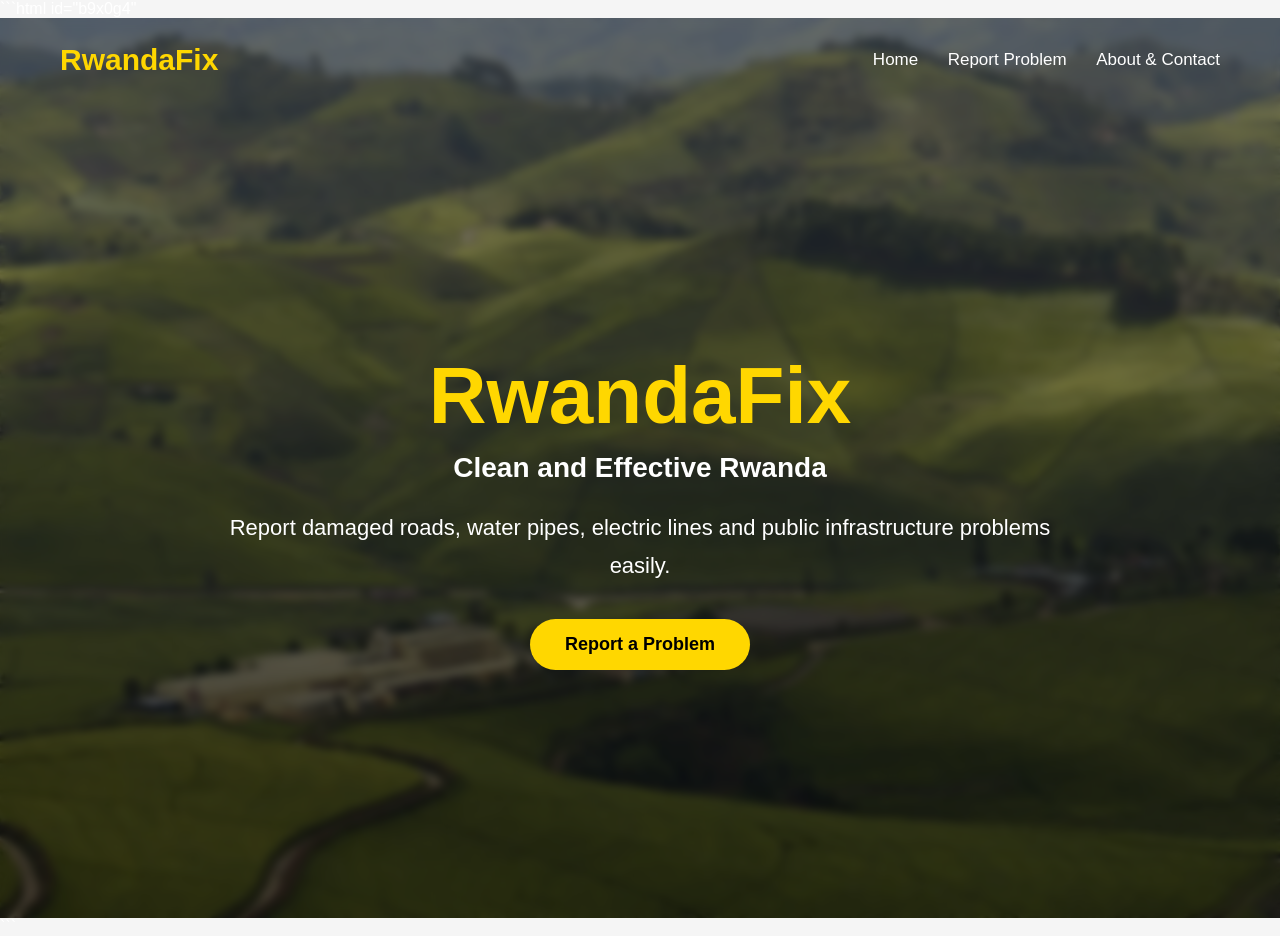
<file: index.html>
```html id="b9x0g4"
<!DOCTYPE html>
<html lang="en">
<head>
<meta charset="UTF-8">
<meta name="viewport" content="width=device-width, initial-scale=1.0">
<title>RwandaFix</title>

<link rel="stylesheet" href="style.css">

</head>

<body>

<div class="hero-background">

<nav>

<div class="logo">
RwandaFix
</div>

<div class="nav-links">
<a href="index.html">Home</a>
<a href="report.html">Report Problem</a>
<a href="about.html">About & Contact</a>
</div>

</nav>

<div class="hero-content">

<h1>RwandaFix</h1>

<p>
Clean and Effective Rwanda
</p>

<h2>
Report damaged roads, water pipes, electric lines and public infrastructure problems easily.
</h2>

<a href="report.html" class="hero-btn">
Report a Problem
</a>

</div>

</div>

</body>
</html>
```
</file>
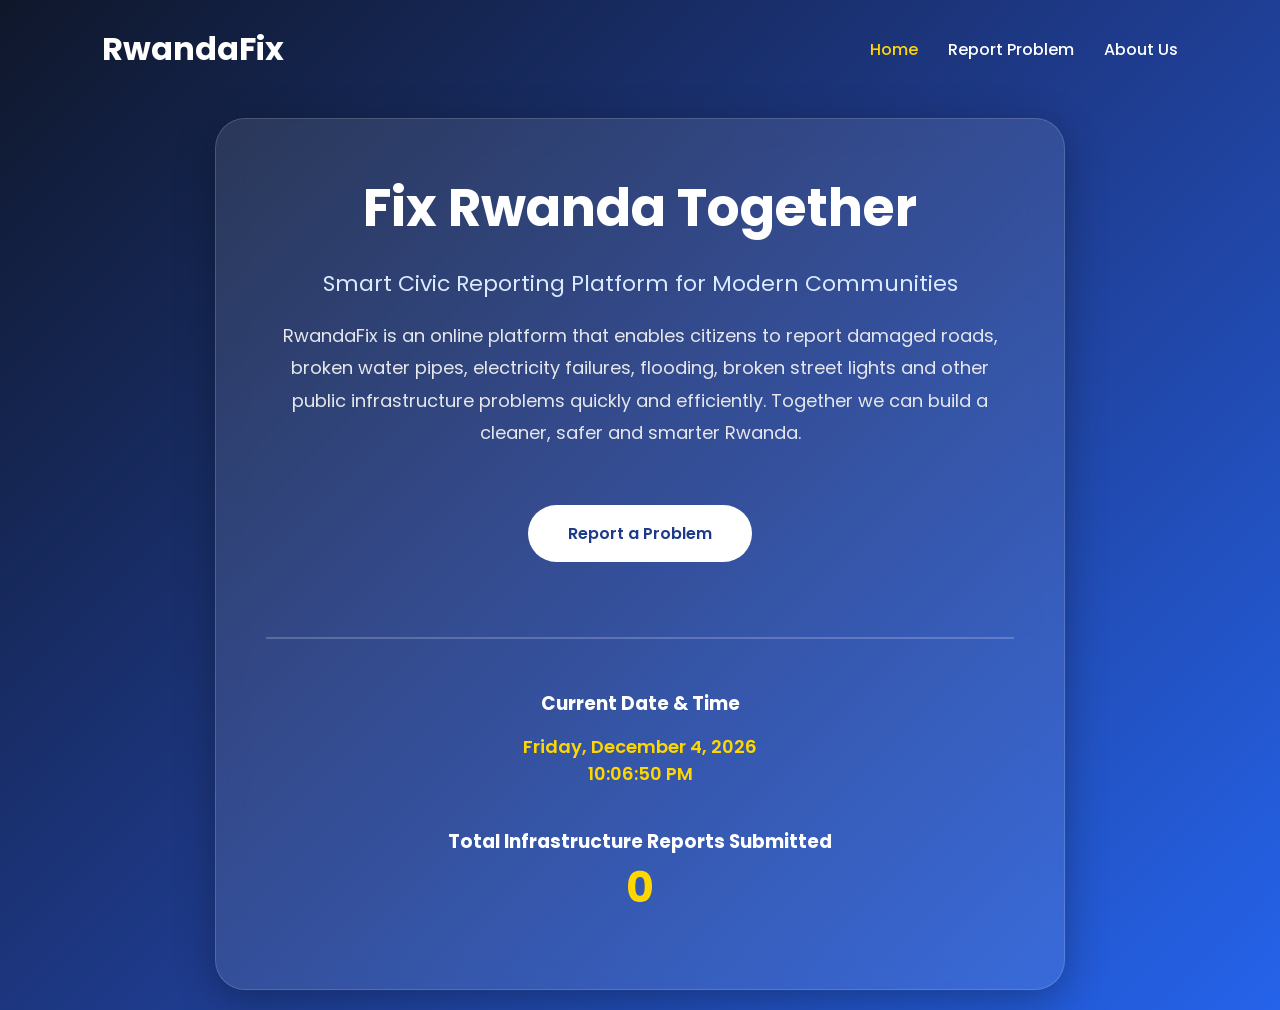
<file: Codes/index.html>
<!DOCTYPE html>
<html lang="en">

<head>

    <meta charset="UTF-8">
    <meta name="viewport" content="width=device-width, initial-scale=1.0">

    <title>RwandaFix | Home</title>

    <!-- CSS -->
    <link rel="stylesheet" href="../Css/style.css">

    <!-- Google Font -->
    <link rel="preconnect" href="https://fonts.googleapis.com">

    <link rel="preconnect" href="https://fonts.gstatic.com" crossorigin>

    <link href="https://fonts.googleapis.com/css2?family=Poppins:wght@300;400;500;600;700&display=swap" rel="stylesheet">

</head>

<body>

<div class="hero-section">

    <!-- ================= NAVIGATION ================= -->

    <nav>

        <div class="logo">
            RwandaFix
        </div>

        <div class="nav-links">

            <a href="index.html">Home</a>

            <a href="report.html">Report Problem</a>

            <a href="about.html">About Us</a>

        </div>

    </nav>

    <!-- ================= HERO SECTION ================= -->

    <div class="hero-content">

        <div class="hero-card">

            <h1>Fix Rwanda Together</h1>

            <p class="subtitle">

                Smart Civic Reporting Platform for Modern Communities

            </p>

            <p class="description">

                RwandaFix is an online platform that enables citizens to report
                damaged roads, broken water pipes, electricity failures,
                flooding, broken street lights and other public infrastructure
                problems quickly and efficiently. Together we can build a cleaner,
                safer and smarter Rwanda.

            </p>

            <a href="report.html" class="hero-btn">

                Report a Problem

            </a>

            <br><br><br>

            <hr>

            <br>

            <!-- Live Date & Time -->

            <h3>Current Date & Time</h3>

            <p id="currentTime"></p>

            <br>

            <!-- Report Counter -->

            <h3>Total Infrastructure Reports Submitted</h3>

            <h2 id="homeCounter">0</h2>

        </div>

    </div>

</div>

<!-- JavaScript -->

<script src="../Javascript/script.js"></script>

</body>

</html>
</file>
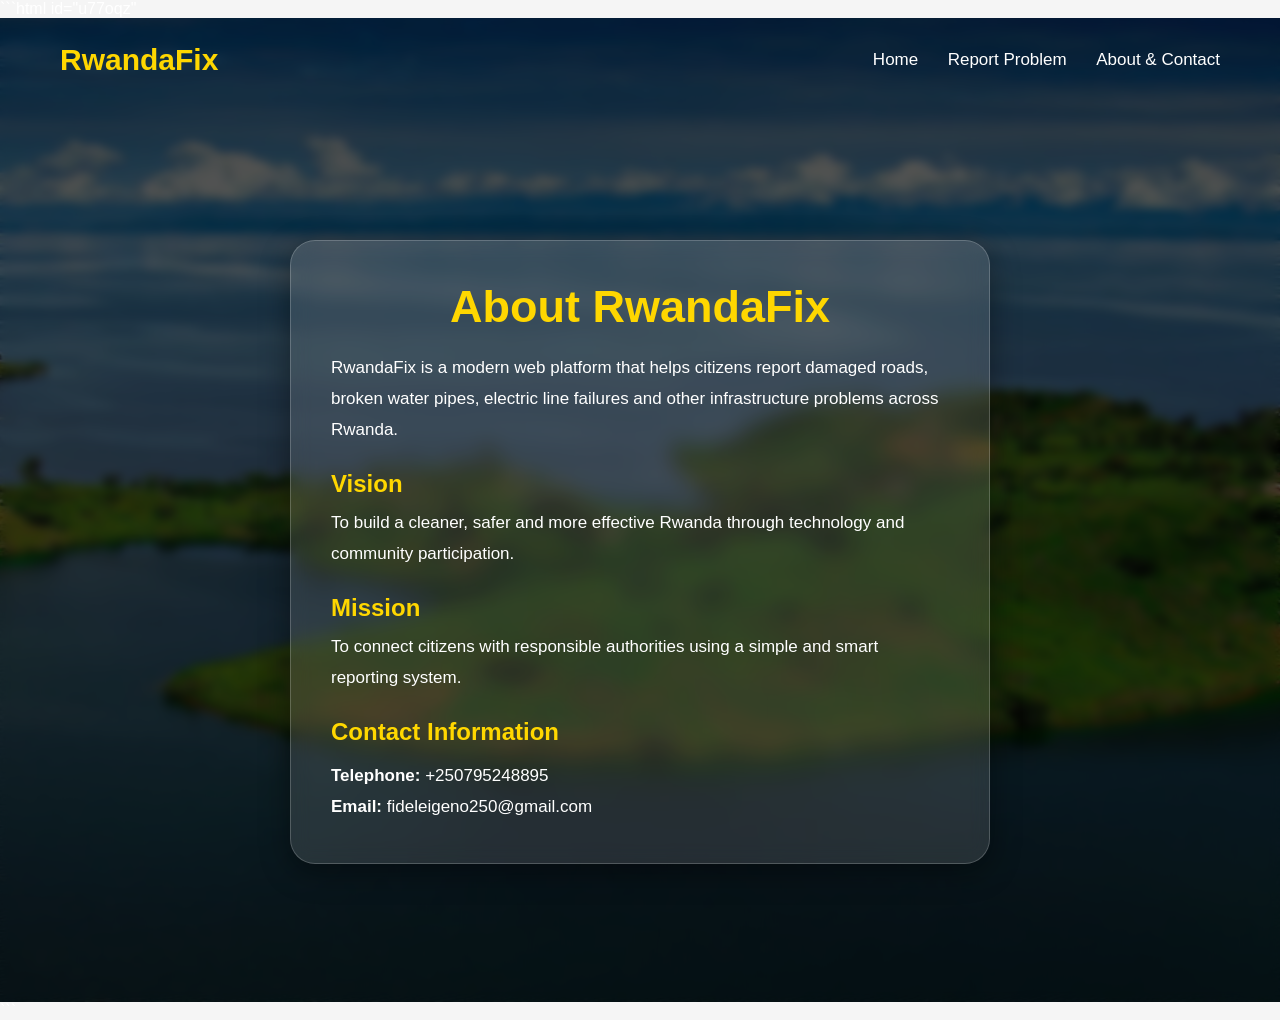
<file: about.html>
```html id="u77oqz"
<!DOCTYPE html>
<html lang="en">
<head>
<meta charset="UTF-8">
<meta name="viewport" content="width=device-width, initial-scale=1.0">

<title>About RwandaFix</title>

<link rel="stylesheet" href="style.css">

</head>

<body>

<!-- BACKGROUND -->

<div class="about-background">

<!-- NAVIGATION -->

<nav>

<div class="logo">
RwandaFix
</div>

<div class="nav-links">
<a href="index.html">Home</a>
<a href="report.html">Report Problem</a>
<a href="about.html">About & Contact</a>
</div>

</nav>

<!-- ABOUT CONTENT -->

<div class="about-overlay">

<div class="about-box">

<h1>About RwandaFix</h1>

<p>
RwandaFix is a modern web platform that helps citizens report damaged roads,
broken water pipes, electric line failures and other infrastructure problems
across Rwanda.
</p>

<h2>Vision</h2>

<p>
To build a cleaner, safer and more effective Rwanda through technology and community participation.
</p>

<h2>Mission</h2>

<p>
To connect citizens with responsible authorities using a simple and smart reporting system.
</p>

<h2>Contact Information</h2>

<div class="contact-info">

<p><strong>Telephone:</strong> +250795248895</p>

<p><strong>Email:</strong> fideleigeno250@gmail.com</p>

</div>

</div>

</div>

</div>

</body>
</html>
```
</file>
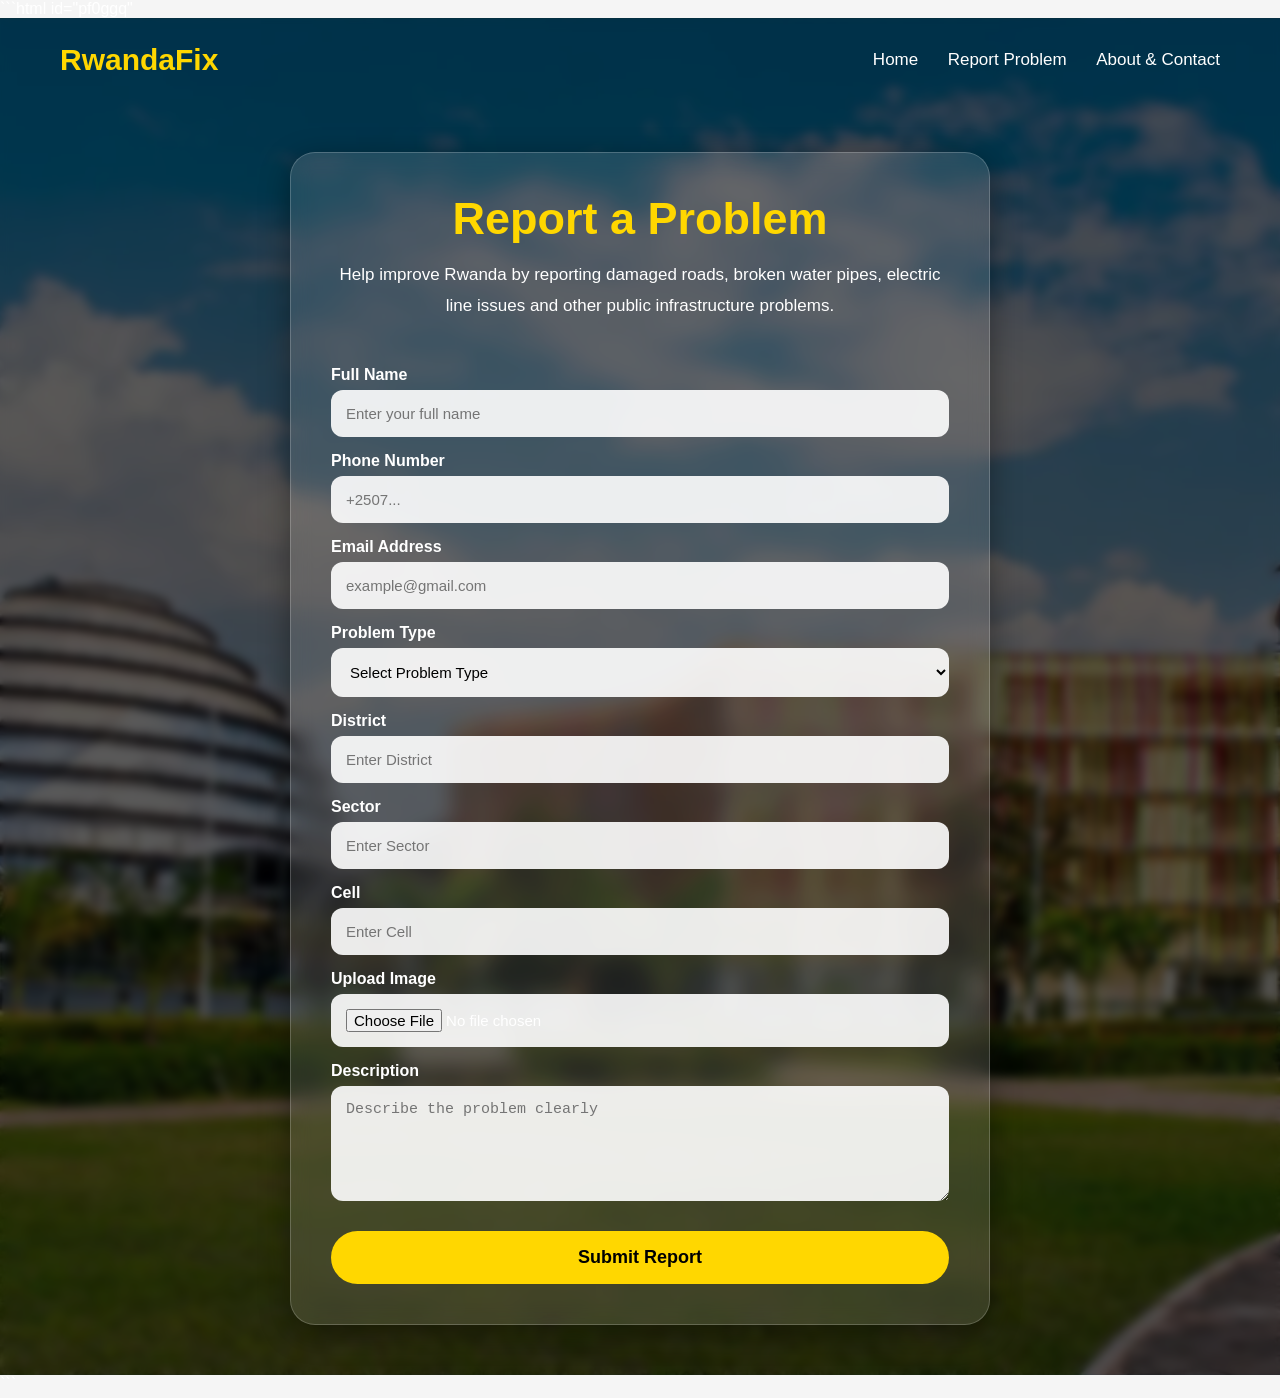
<file: report.html>
```html id="pf0ggq"
<!DOCTYPE html>
<html lang="en">
<head>
<meta charset="UTF-8">
<meta name="viewport" content="width=device-width, initial-scale=1.0">

<title>RwandaFix - Report Problem</title>

<link rel="stylesheet" href="style.css">

</head>

<body>

<!-- BACKGROUND -->

<div class="report-background">

<!-- NAVIGATION -->

<nav>

<div class="logo">
RwandaFix
</div>

<div class="nav-links">
<a href="index.html">Home</a>
<a href="report.html">Report Problem</a>
<a href="about.html">About & Contact</a>
</div>

</nav>

<!-- REPORT CONTENT -->

<div class="report-overlay">

<div class="report-box">

<h1>Report a Problem</h1>

<p>
Help improve Rwanda by reporting damaged roads, broken water pipes,
electric line issues and other public infrastructure problems.
</p>

<form>

<label>Full Name</label>
<input type="text" placeholder="Enter your full name" required>

<label>Phone Number</label>
<input type="tel" placeholder="+2507..." required>

<label>Email Address</label>
<input type="email" placeholder="example@gmail.com" required>

<label>Problem Type</label>

<select required>

<option value="">Select Problem Type</option>

<option>Damaged Road</option>
<option>Broken Water Pipe</option>
<option>Electric Line Damage</option>
<option>Flooding</option>
<option>Broken Street Light</option>
<option>Bridge Damage</option>
<option>Garbage Problem</option>
<option>Other</option>

</select>

<label>District</label>
<input type="text" placeholder="Enter District" required>

<label>Sector</label>
<input type="text" placeholder="Enter Sector" required>

<label>Cell</label>
<input type="text" placeholder="Enter Cell" required>

<label>Upload Image</label>
<input type="file" required>

<label>Description</label>

<textarea rows="5" placeholder="Describe the problem clearly"></textarea>

<button type="submit">
Submit Report
</button>

</form>

</div>

</div>

</div>

</body>
</html>
```
</file>
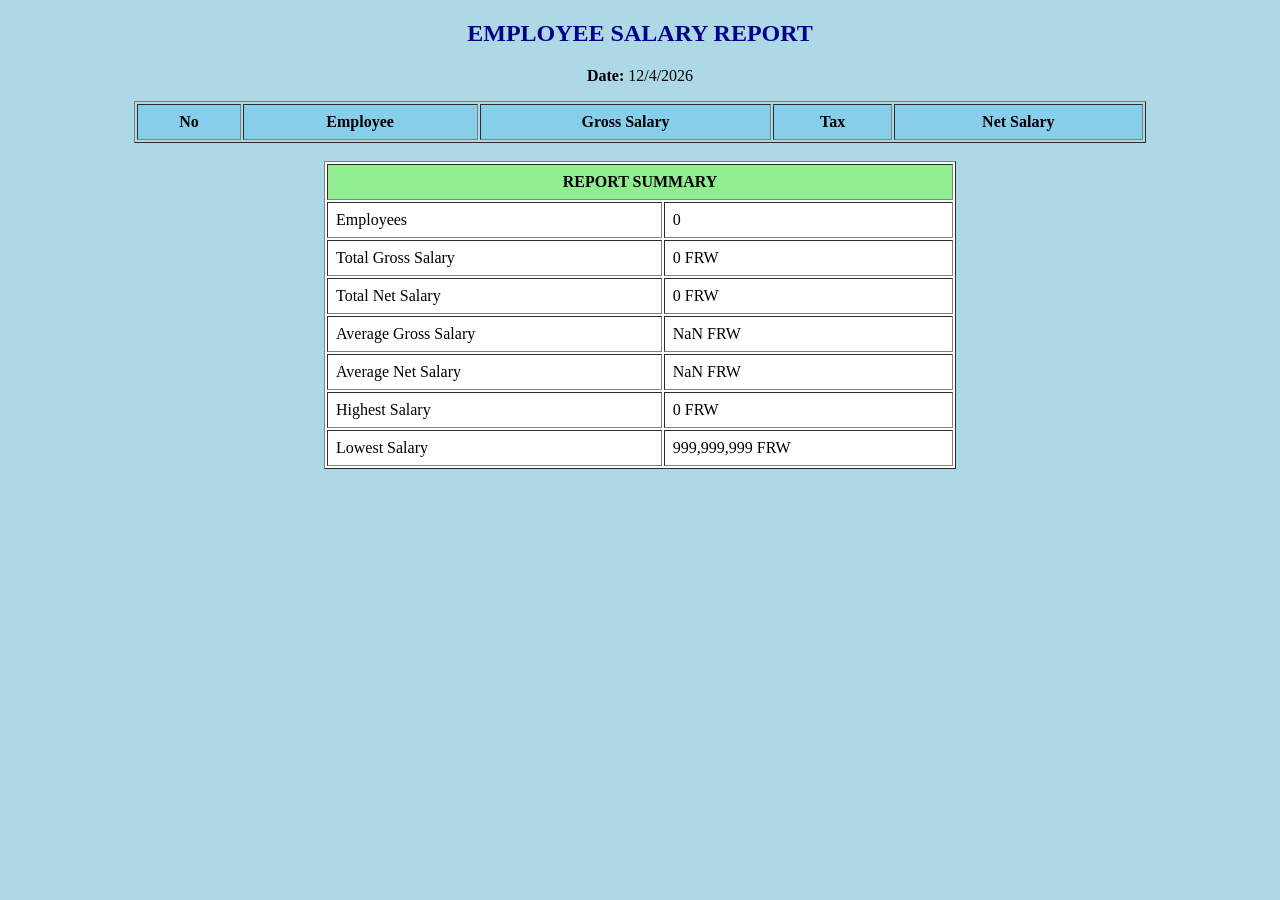
<file: Javascript Assignment/customer_salaries_output.html>
<!DOCTYPE html>
<html>
<head>
<title>Employee Salary Report</title>
</head>

<body bgcolor="lightblue">

<center>
<h2><font color="darkblue">EMPLOYEE SALARY REPORT</font></h2>
<p><b>Date:</b> <script>document.write(new Date().toLocaleDateString());</script></p>
</center>

<script>

var Employee, GrossSalary, Tax, NetSalary;
var NumberOfEmployees;
var TotalGross = 0, TotalNet = 0;
var Highest = 0, Lowest = 999999999;

function Money(x)
{
    return x.toLocaleString() + " FRW";
}

function Display()
{
    Tax = GrossSalary > 100000 ? 0.20 : 0;
    NetSalary = GrossSalary - GrossSalary * Tax;

    TotalGross += GrossSalary;
    TotalNet += NetSalary;

    if(GrossSalary > Highest)
        Highest = GrossSalary;

    if(GrossSalary < Lowest)
        Lowest = GrossSalary;

    document.write("<tr>");
    document.write("<td>"+i+"</td>");
    document.write("<td>"+Employee+"</td>");
    document.write("<td>"+Money(GrossSalary)+"</td>");
    document.write("<td>"+(Tax*100)+"%</td>");
    document.write("<td>"+Money(NetSalary)+"</td>");
    document.write("</tr>");
}

alert("Welcome to Employee Salary Report");

NumberOfEmployees = Number(prompt("Enter Number of Employees"));

document.write("<table border='1' width='80%' align='center' cellpadding='8'>");
document.write("<tr bgcolor='skyblue'>");
document.write("<th>No</th>");
document.write("<th>Employee</th>");
document.write("<th>Gross Salary</th>");
document.write("<th>Tax</th>");
document.write("<th>Net Salary</th>");
document.write("</tr>");

for(i=1;i<=NumberOfEmployees;i++)
{
    Employee = prompt("Employee "+i+" Name");
    GrossSalary = Number(prompt("Employee "+i+" Gross Salary"));

    if(GrossSalary>0)
        Display();
    else
    {
        document.write("<tr>");
        document.write("<td>"+i+"</td>");
        document.write("<td>"+Employee+"</td>");
        document.write("<td colspan='3'>Invalid Salary</td>");
        document.write("</tr>");
    }
}

document.write("</table><br>");

document.write("<table border='1' align='center' cellpadding='8' width='50%' bgcolor='white'>");
document.write("<tr bgcolor='lightgreen'><th colspan='2'>REPORT SUMMARY</th></tr>");
document.write("<tr><td>Employees</td><td>"+NumberOfEmployees+"</td></tr>");
document.write("<tr><td>Total Gross Salary</td><td>"+Money(TotalGross)+"</td></tr>");
document.write("<tr><td>Total Net Salary</td><td>"+Money(TotalNet)+"</td></tr>");
document.write("<tr><td>Average Gross Salary</td><td>"+Money(TotalGross/NumberOfEmployees)+"</td></tr>");
document.write("<tr><td>Average Net Salary</td><td>"+Money(TotalNet/NumberOfEmployees)+"</td></tr>");
document.write("<tr><td>Highest Salary</td><td>"+Money(Highest)+"</td></tr>");
document.write("<tr><td>Lowest Salary</td><td>"+Money(Lowest)+"</td></tr>");
document.write("</table>");

alert("Report Generated Successfully");

</script>

</body>
</html>
</file>
<file: style.css>
*{
    margin:0;
    padding:0;
    box-sizing:border-box;
}

body{
    font-family:Arial, sans-serif;
    background:#f5f5f5;
    color:white;
}

/* HERO BACKGROUND */

.hero-background{
    position:relative;
    height:100vh;
    background:url("convention.jpg");
    background-size:cover;
    background-position:center;
    display:flex;
    flex-direction:column;
}

/* DARK OVERLAY */

.hero-background::before{
    content:"";
    position:absolute;
    top:0;
    left:0;
    width:100%;
    height:100%;
    background:rgba(0,0,0,0.55);
    backdrop-filter:blur(4px);
}

/* NAVIGATION */

nav{
    position:relative;
    z-index:2;
    display:flex;
    justify-content:space-between;
    align-items:center;
    padding:25px 60px;
}

.logo{
    font-size:30px;
    font-weight:bold;
    color:#FFD700;
}

.nav-links a{
    color:white;
    text-decoration:none;
    margin-left:25px;
    font-size:17px;
    transition:0.3s;
}

.nav-links a:hover{
    color:#FFD700;
}

/* HERO CONTENT */

.hero-content{
    position:relative;
    z-index:2;
    flex:1;
    display:flex;
    flex-direction:column;
    justify-content:center;
    align-items:center;
    text-align:center;
    padding:20px;
}

.hero-content h1{
    font-size:80px;
    margin-bottom:10px;
    color:#FFD700;
}

.hero-content p{
    font-size:28px;
    margin-bottom:25px;
    font-weight:bold;
}

.hero-content h2{
    width:70%;
    line-height:1.7;
    font-size:22px;
    font-weight:normal;
}

/* BUTTON */

.hero-btn{
    margin-top:35px;
    text-decoration:none;
    background:#FFD700;
    color:black;
    padding:15px 35px;
    border-radius:40px;
    font-size:18px;
    font-weight:bold;
    transition:0.3s;
}

.hero-btn:hover{
    background:#00A651;
    color:white;
    transform:scale(1.05);
}

/* CONTENT BOX */

.content-box{
    width:85%;
    max-width:850px;
    margin:50px auto;
    background:white;
    color:black;
    padding:40px;
    border-radius:20px;
    box-shadow:0 5px 20px rgba(0,0,0,0.2);
}

.content-box h1{
    color:#00A651;
    margin-bottom:20px;
}

.content-box h2{
    margin-top:25px;
    color:#00A651;
}

.content-box p{
    line-height:1.8;
    margin-top:10px;
}

/* FORM */

.form-section{
    width:85%;
    max-width:750px;
    margin:50px auto;
    background:white;
    color:black;
    padding:40px;
    border-radius:20px;
    box-shadow:0 5px 20px rgba(0,0,0,0.2);
}

.form-section h2{
    color:#00A651;
    margin-bottom:25px;
}

form{
    display:flex;
    flex-direction:column;
}

label{
    margin-top:18px;
    margin-bottom:6px;
    font-weight:bold;
}

input,
select,
textarea{
    padding:14px;
    border:1px solid #ccc;
    border-radius:10px;
    font-size:15px;
}

input:focus,
select:focus,
textarea:focus{
    outline:none;
    border:2px solid #00A651;
}

button{
    margin-top:30px;
    background:#00A651;
    color:white;
    padding:15px;
    border:none;
    border-radius:40px;
    font-size:17px;
    cursor:pointer;
    transition:0.3s;
}

button:hover{
    background:#FFD700;
    color:black;
}

/* RESPONSIVE */

@media(max-width:768px){

nav{
    flex-direction:column;
}

.nav-links{
    margin-top:15px;
}

.hero-content h1{
    font-size:50px;
}

.hero-content h2{
    width:95%;
    font-size:18px;
}

}


/* REPORT PAGE */

.report-container{
    width:90%;
    margin:50px auto;
    display:grid;
    grid-template-columns:1fr 1fr;
    gap:40px;
    align-items:center;
}

.report-left{
    color:black;
}

.report-left h1{
    font-size:50px;
    color:#00A651;
    margin-bottom:20px;
}

.report-left p{
    line-height:1.8;
    font-size:18px;
    margin-bottom:25px;
}

.report-left img{
    width:100%;
    border-radius:20px;
    box-shadow:0 5px 20px rgba(0,0,0,0.3);
}

.report-right{
    background:white;
    padding:40px;
    border-radius:20px;
    box-shadow:0 5px 20px rgba(0,0,0,0.2);
}

.report-right form{
    display:flex;
    flex-direction:column;
}

.report-right label{
    color:black;
    margin-top:15px;
    margin-bottom:5px;
    font-weight:bold;
}

.report-right input,
.report-right select,
.report-right textarea{
    padding:14px;
    border-radius:10px;
    border:1px solid #ccc;
    font-size:15px;
}

.report-right input:focus,
.report-right select:focus,
.report-right textarea:focus{
    outline:none;
    border:2px solid #00A651;
}

.report-right button{
    margin-top:25px;
    background:#00A651;
    color:white;
    padding:15px;
    border:none;
    border-radius:40px;
    font-size:17px;
    cursor:pointer;
    transition:0.3s;
}

.report-right button:hover{
    background:#FFD700;
    color:black;
}

/* MOBILE */

@media(max-width:900px){

.report-container{
    grid-template-columns:1fr;
}

.report-left h1{
    font-size:40px;
}

}

/* FULL REPORT BACKGROUND */

.report-background{
    position:relative;
    min-height:100vh;
    background:url("ff.jpg");
    background-size:cover;
    background-position:center;
}

/* DARK + BLUR OVERLAY */

.report-background::before{
    content:"";
    position:absolute;
    top:0;
    left:0;
    width:100%;
    height:100%;
    background:rgba(0,0,0,0.65);
    backdrop-filter:blur(5px);
}

/* REPORT OVERLAY */

.report-overlay{
    position:relative;
    z-index:2;
    display:flex;
    justify-content:center;
    align-items:center;
    padding:50px 20px;
}

/* REPORT BOX */

.report-box{
    width:100%;
    max-width:700px;
    background:rgba(255,255,255,0.12);
    border:1px solid rgba(255,255,255,0.2);
    backdrop-filter:blur(10px);
    padding:40px;
    border-radius:25px;
    color:white;
    box-shadow:0 8px 30px rgba(0,0,0,0.4);
}

/* TITLE */

.report-box h1{
    text-align:center;
    font-size:45px;
    margin-bottom:15px;
    color:#FFD700;
}

/* DESCRIPTION */

.report-box p{
    text-align:center;
    line-height:1.8;
    margin-bottom:30px;
    font-size:17px;
}

/* FORM */

.report-box form{
    display:flex;
    flex-direction:column;
}

/* LABELS */

.report-box label{
    margin-top:15px;
    margin-bottom:6px;
    font-weight:bold;
}

/* INPUTS */

.report-box input,
.report-box select,
.report-box textarea{
    padding:15px;
    border:none;
    border-radius:12px;
    font-size:15px;
    background:rgba(255,255,255,0.9);
}

/* FOCUS */

.report-box input:focus,
.report-box select:focus,
.report-box textarea:focus{
    outline:none;
    border:2px solid #FFD700;
}

/* BUTTON */

.report-box button{
    margin-top:30px;
    padding:16px;
    border:none;
    border-radius:40px;
    background:#FFD700;
    color:black;
    font-size:18px;
    font-weight:bold;
    cursor:pointer;
    transition:0.3s;
}

.report-box button:hover{
    background:#00A651;
    color:white;
    transform:scale(1.03);
}

/* MOBILE */

@media(max-width:768px){

.report-box{
    padding:25px;
}

.report-box h1{
    font-size:35px;
}

}

/* ABOUT PAGE */

.about-background{
    position:relative;
    min-height:100vh;
    background:url("ft.png");
    background-size:cover;
    background-position:center;
}

/* DARK + BLUR OVERLAY */

.about-background::before{
    content:"";
    position:absolute;
    top:0;
    left:0;
    width:100%;
    height:100%;
    background:rgba(0,0,0,0.65);
    backdrop-filter:blur(5px);
}

/* ABOUT OVERLAY */

.about-overlay{
    position:relative;
    z-index:2;
    display:flex;
    justify-content:center;
    align-items:center;
    min-height:100vh;
    padding:40px 20px;
}

/* ABOUT BOX */

.about-box{
    width:100%;
    max-width:700px;
    background:rgba(255,255,255,0.12);
    border:1px solid rgba(255,255,255,0.2);
    backdrop-filter:blur(10px);
    padding:40px;
    border-radius:25px;
    color:white;
    box-shadow:0 8px 30px rgba(0,0,0,0.4);
}

/* TITLES */

.about-box h1{
    text-align:center;
    font-size:45px;
    margin-bottom:20px;
    color:#FFD700;
}

.about-box h2{
    margin-top:25px;
    margin-bottom:10px;
    color:#FFD700;
}

/* TEXT */

.about-box p{
    line-height:1.8;
    font-size:17px;
}

/* CONTACT */

.contact-info{
    margin-top:15px;
}

/* MAKE ALL PAGES SAME HEIGHT */

.hero-background,
.report-background,
.about-background{
    min-height:100vh;
}

/* MOBILE */

@media(max-width:768px){

.about-box{
    padding:25px;
}

.about-box h1{
    font-size:35px;
}

}
</file>
<file: Css/style.css>
*{
    margin:0;
    padding:0;
    box-sizing:border-box;
}

body{
    font-family:'Poppins',sans-serif;
    color:#fff;
}

.main-background,
.hero-section{
    min-height:100vh;
    background:linear-gradient(135deg,#0f172a,#1e3a8a,#2563eb);
}

nav{
    display:flex;
    justify-content:space-between;
    align-items:center;
    padding:25px 8%;
}

.logo{
    font-size:32px;
    font-weight:700;
}

.nav-links{
    display:flex;
    gap:30px;
}

.nav-links a{
    color:#fff;
    text-decoration:none;
    font-weight:500;
    transition:.3s;
}

.nav-links a:hover,
.nav-links a.active{
    color:#FFD700;
}

.hero-content{
    min-height:80vh;
    display:flex;
    justify-content:center;
    align-items:center;
    padding:20px;
}

.hero-card,
.glass-card{
    width:90%;
    max-width:850px;
    margin:auto;
    padding:50px;
    text-align:center;
    background:rgba(255,255,255,.1);
    backdrop-filter:blur(15px);
    border:1px solid rgba(255,255,255,.15);
    border-radius:30px;
    box-shadow:0 10px 40px rgba(0,0,0,.3);
}

.page-container{
    width:90%;
    max-width:1100px;
    margin:auto;
    padding:40px 0 60px;
}

.hero-card h1,
.glass-card h1{
    font-size:52px;
    margin-bottom:20px;
}

.subtitle{
    font-size:22px;
    color:#dbeafe;
    margin-bottom:20px;
}

.description,
.page-description{
    font-size:18px;
    line-height:1.8;
    color:#e5e7eb;
    margin-bottom:30px;
}

.hero-btn,
button{
    display:inline-block;
    margin-top:25px;
    padding:16px 40px;
    border:none;
    border-radius:50px;
    background:#fff;
    color:#1e3a8a;
    font-size:16px;
    font-weight:600;
    text-decoration:none;
    cursor:pointer;
    transition:.3s;
}

.hero-btn:hover,
button:hover{
    background:#dbeafe;
    transform:translateY(-3px);
}

form{
    display:flex;
    flex-direction:column;
    text-align:left;
}

label{
    margin:18px 0 8px;
    font-weight:500;
}

input,
select,
textarea{
    width:100%;
    padding:15px;
    border:none;
    border-radius:14px;
    font-size:15px;
    background:rgba(255,255,255,.9);
}

input:focus,
select:focus,
textarea:focus{
    outline:none;
    box-shadow:0 0 0 4px rgba(255,255,255,.2);
}

.info-grid{
    display:grid;
    grid-template-columns:repeat(2,1fr);
    gap:30px;
    margin:40px 0;
}

.info-box,
.contact-box{
    background:rgba(255,255,255,.08);
    padding:30px;
    border-radius:20px;
    text-align:left;
}

.info-box h2,
.contact-box h2{
    color:#bfdbfe;
    margin-bottom:15px;
}

.info-box p,
.contact-box p{
    color:#e5e7eb;
    line-height:1.8;
}

#currentTime{
    margin:15px 0;
    text-align:center;
    color:#FFD700;
    font-size:18px;
    font-weight:600;
}

#homeCounter,
#reportCounter{
    text-align:center;
    color:#FFD700;
    font-size:42px;
    margin-bottom:20px;
}

#charCount{
    margin-top:8px;
    text-align:right;
    color:#dbeafe;
    font-size:14px;
}

#successMessage{
    margin-top:20px;
    text-align:center;
    color:#90EE90;
    font-size:18px;
    font-weight:600;
}

hr{
    border:1px solid rgba(255,255,255,.2);
    margin:25px 0;
}

@media(max-width:900px){

    nav,
    .nav-links{
        flex-direction:column;
        gap:20px;
        text-align:center;
    }

    .hero-card,
    .glass-card{
        width:95%;
        padding:35px 25px;
    }

    .hero-card h1,
    .glass-card h1{
        font-size:38px;
    }

    .info-grid{
        grid-template-columns:1fr;
    }

}
</file>
